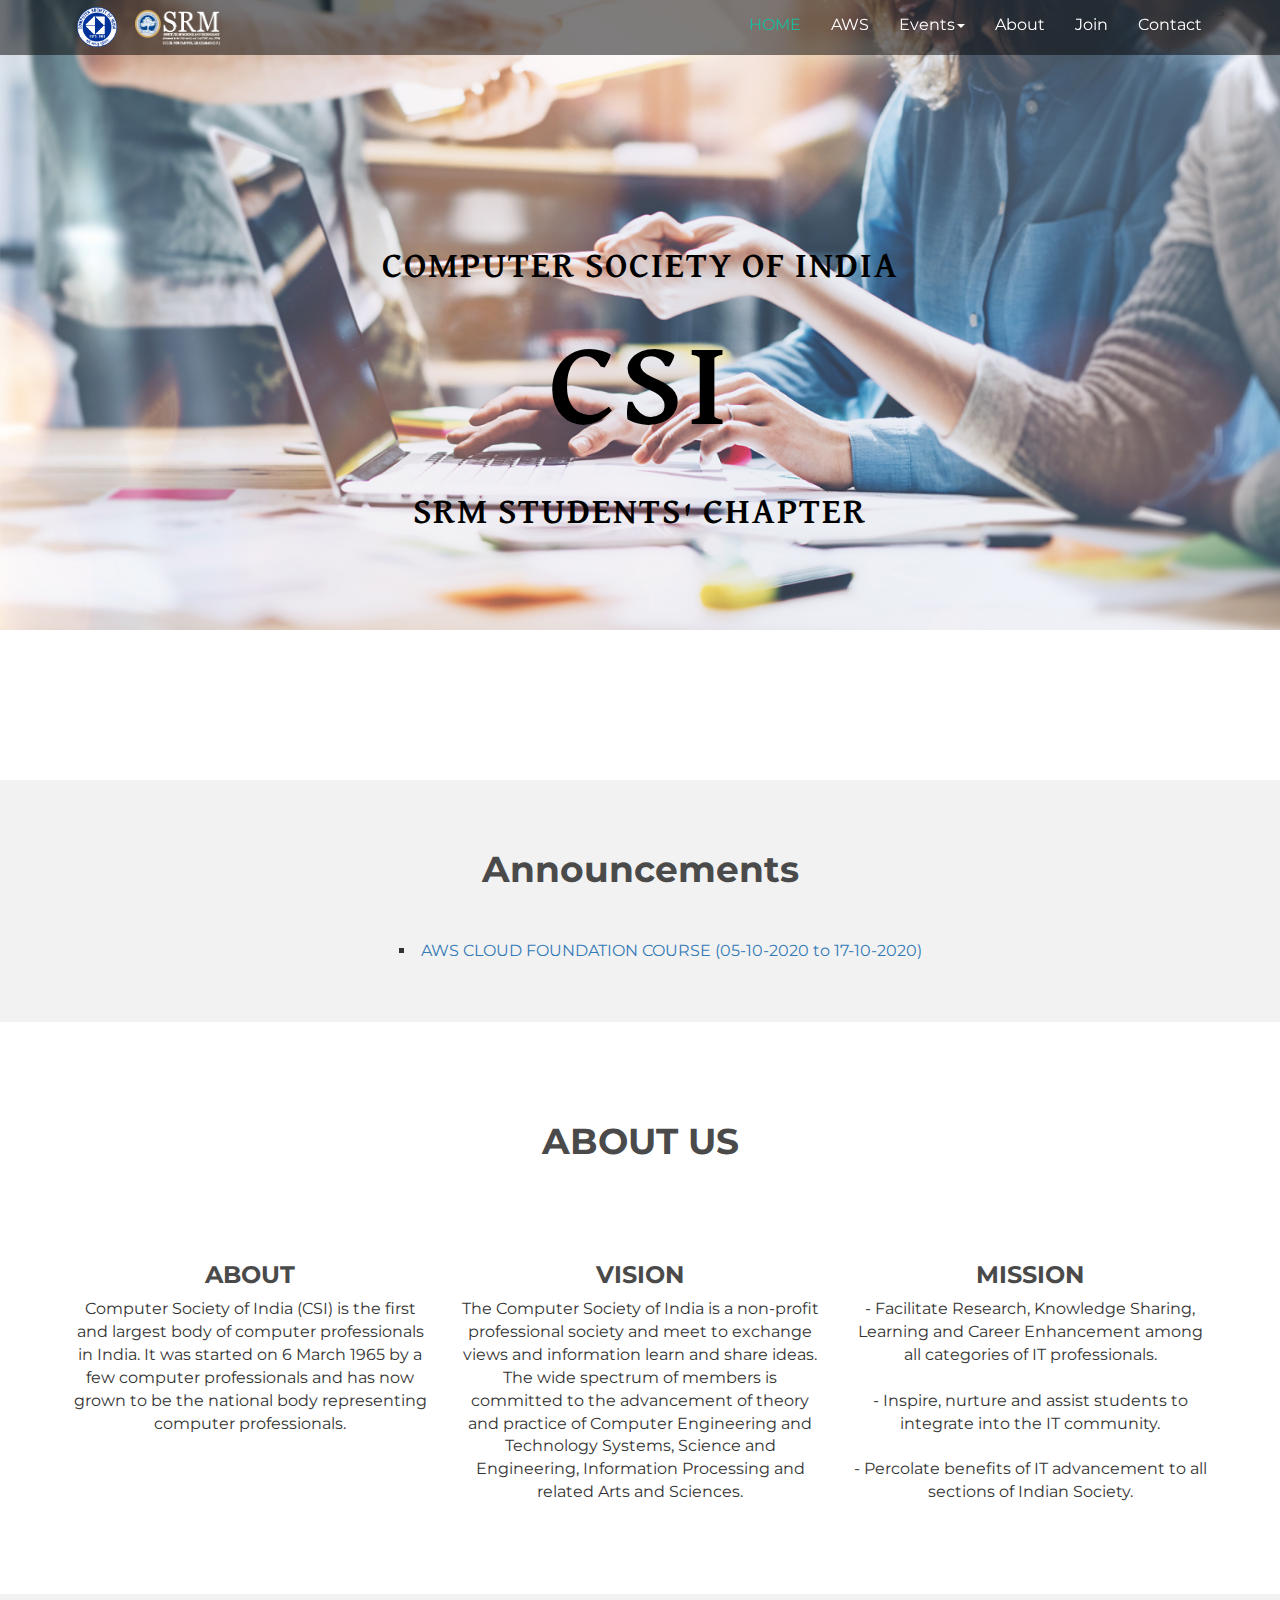
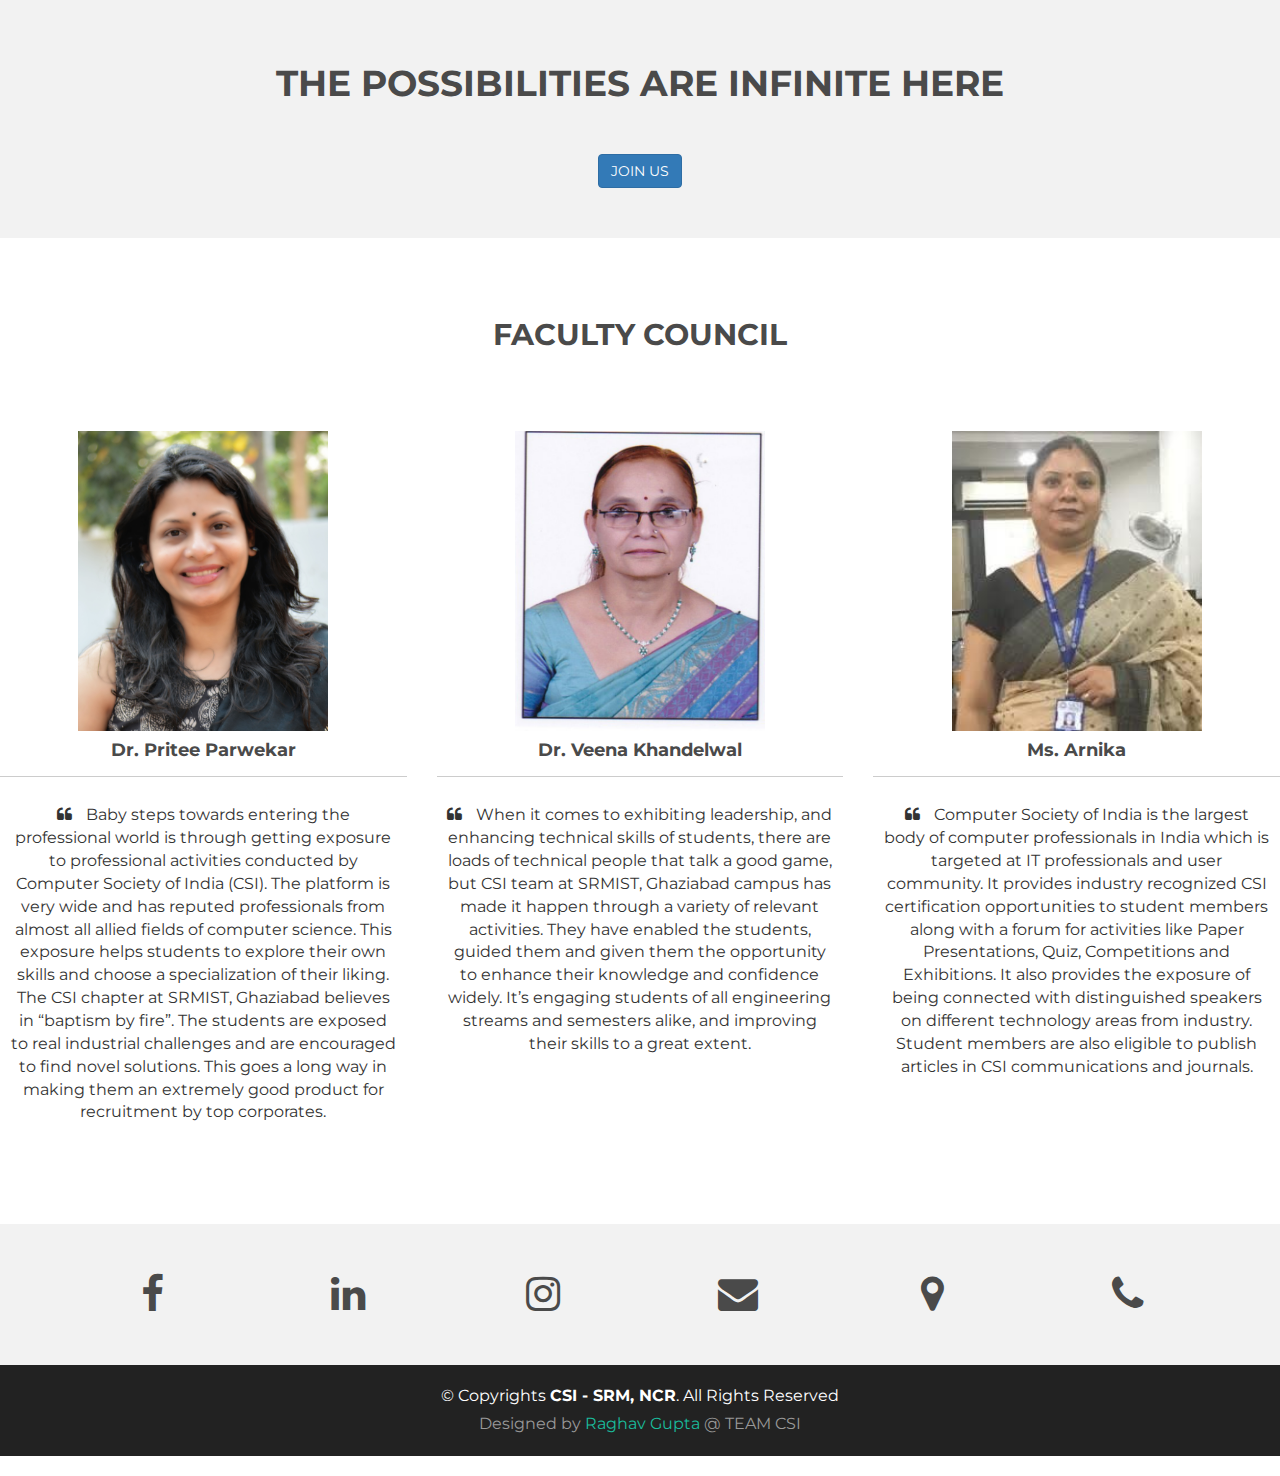
<file: index.html>
<!DOCTYPE html>
<html lang="en">
<head>
  <meta charset="utf-8">
  <title>CSI SRM-IST NCR</title>
  <meta content="width=device-width, initial-scale=1.0" name="viewport">
  <meta content="" name="keywords">
  <meta content="" name="description">

  <!-- Favicons -->
  <link href="img/favicon.png" rel="icon">
  <link href="img/apple-touch-icon.png" rel="apple-touch-icon">

  <!-- Google Fonts -->
  <link href="https://fonts.googleapis.com/css?family=Montserrat:300,400,500,700" rel="stylesheet">
  <link href="https://fonts.googleapis.com/css2?family=Montserrat:wght@900&family=Ubuntu&display=swap" rel="stylesheet">
  <link href="https://fonts.googleapis.com/css2?family=Sansita+Swashed&display=swap" rel="stylesheet">
  <link href="https://fonts.googleapis.com/css2?family=Poppins:wght@600&display=swap" rel="stylesheet">
  <link href="https://fonts.googleapis.com/css2?family=Secular+One&display=swap" rel="stylesheet">
  <link href="https://fonts.googleapis.com/css2?family=David+Libre:wght@700&display=swap" rel="stylesheet">

  <!-- Bootstrap CSS File -->
  <link href="lib/bootstrap/css/bootstrap.min.css" rel="stylesheet">

  <!-- Libraries CSS Files -->
  <link href="lib/font-awesome/css/font-awesome.min.css" rel="stylesheet">

  <!-- Main Stylesheet File -->
  <link href="css/style.css" rel="stylesheet">

  <!-- =======================================================
    Author: Raghav Gupta
  ======================================================= -->
</head>

<body>

  <!-- Static navbar -->
  <div class="navbar navbar-default navbar-fixed-top" role="navigation">
    <div class="container">
      <div class="navbar-header">
        <button type="button" class="navbar-toggle" data-toggle="collapse" data-target=".navbar-collapse">
            <span class="sr-only">Toggle navigation</span>
            <span class="icon-bar"></span>
            <span class="icon-bar"></span>
            <span class="icon-bar"></span>
          </button>
          <a href="index.html"><img class="navbar-icon" src="img/favicon.png" width="40px" height="40px"></a>
          <a href="index.html"><img class="navbar-icon" src="img/srm_logo_white.png" width="85px" height="35px"></a>
      </div>
      <div class="navbar-collapse collapse">
        <ul class="nav navbar-nav navbar-right">s
          <li class="active"><a href="index.html">HOME</a></li>
          <li><a href="aws.html">AWS</a></li>
          <li class="nav-item dropdown"><a class="dropdown-toggle" data-toggle="dropdown" href="#">Events<span class="caret"></span></a>
            <ul class="dropdown-menu">
              <li class="dropdown-item"><a href="#">Ongoing Events</a>
                <ul class="submenu dropdown-menu">
                  <li><a class="dropdown-item" href="">None</a></li>
                </ul>
              </li>
              <li class="dropdown-item"><a href="#">Upcoming Events</a>
                <ul class="submenu dropdown-menu">
                  <li><a class="dropdown-item" href="aws.html">AWS</a></li>
               </ul>
              </li>
            </ul>
          </li>
          <li><a href="about.html">About</a></li>
          <li><a href="join.html" class="smoothscroll">Join</a></li>
          <li><a href="contact.html" class="smoothscroll">Contact</a></li>
        </ul>
      </div>
      <!--/.nav-collapse -->
    </div>
  </div>


  <div id="headerwrap">
    <div class="container">
      <div class="row">
        <div class="col-lg-6 col-lg-offset-3">
          <h4>COMPUTER SOCIETY OF INDIA</h4>
          <h1>CSI</h1>
          <h4>SRM STUDENTS' CHAPTER</h4>
        </div>
      </div>
    </div>
    <!-- /container -->
  </div>
  <div style="margin-top: 150px;">
  </div>


    <!-- Announcements -->

  <div id="social">
    <div class="container">
      <div class="row centered">
        <div class="col-lg">
            <h1>Announcements</h1>
            <div style="margin-top: 50px;">
              <ul class="a">
                <li><a href="aws.html">AWS CLOUD FOUNDATION COURSE (05-10-2020 to 17-10-2020)</a></li>
                
                
                
                
              </ul>
            <!-- <div style="margin-top: 30px;"> -->

              <!-- <h5>More announcements coming soon...</h5> -->
             
            
            </div>
        </div>
      </div>
    </div>
    </div>

  <div class="container">
    <div class="row centered mt mb">
      <h1 style="margin-bottom: 80px;">ABOUT US</h1>

        <div class="col-md-4">
          <h3>ABOUT</h3>
            <p>Computer Society of India (CSI) is the first and largest body of computer professionals in India. It was started on 6 March 1965 by a few computer professionals and has now grown to be the national body representing computer professionals.</p>
        </div>
        <div class="col-md-4">
          <h3>VISION</h3>
            <p>The Computer Society of India is a non-profit professional society and meet to exchange views and information learn and share ideas. The wide spectrum of members is committed to the advancement of theory and practice of Computer Engineering and Technology Systems, Science and Engineering, Information Processing and related Arts and Sciences.</p>
        </div>
        <div class="col-md-4">
          <h3>MISSION</h3>
            <p>- Facilitate Research, Knowledge Sharing, Learning and Career Enhancement among all categories of IT professionals.<br><br>
- Inspire, nurture and assist students to integrate into the IT community.<br><br>
- Percolate benefits of IT advancement to all sections of Indian Society.</p>
        </div>
        </div>
      </div>

    <!-- JOIN US -->
    <div id="social">
    <div class="container">
      <div class="row centered">
        <div class="col-lg">
            <h1>THE POSSIBILITIES ARE INFINITE HERE</h1>
            <div style="margin-top: 50px;">
            <a href="join.html"><button type="button" class="btn btn-primary" >JOIN US</button></a>
            </div>
        </div>
      </div>
    </div>
    </div>

    <!-- Section: Testimonials v.1 -->
    <section class="text-center my-5 p-1 mt mb">

  <!-- Section heading -->
  <h2 class="h1-responsive font-weight-bold my-5">FACULTY COUNCIL</h2>
  <!-- Section description -->
  <p class="dark-grey-text w-responsive mx-auto mb-5 mt"></p>

  <!-- Grid row -->
  <div class="row">

    <!--Grid column-->
    <div class="col-lg-4 col-md-12 mb-lg-0 mb-4">
      <!--Card-->
      <div class="card testimonial-card">
        <!--Background color-->
        <div class="card-up info-color"></div>
        <!--Avatar-->
        <div class="avatar mx-auto white">
          <a href="https://www.linkedin.com/in/dr-pritee-parwekar-53841066"><img src="img/fc1.jpg" class="rounded-circle img-fluid" height="300px" width="250px"></a>
        </div>
        <div class="card-body">
          <!--Name-->
          <h4 class="font-weight-bold mb-4">Dr. Pritee Parwekar</h4>
          <hr>
          <!--Quotation-->
          <p class="dark-grey-text mt-4"  style="padding: 10px;"><i class="fa fa-quote-left pr-2" style="padding-right: 10px;"></i>  Baby steps towards entering the professional world is through getting exposure to professional activities conducted by Computer Society of India (CSI). The platform is very wide and has reputed professionals from almost all allied fields of computer science. This exposure helps students to explore their own skills and choose a specialization of their liking. The CSI chapter at SRMIST, Ghaziabad believes in “baptism by fire”. The students are exposed to real industrial challenges and are encouraged to find novel solutions. This goes a long way in making them an extremely good product for recruitment by top corporates.</p>
        </div>
      </div>
      <!--Card-->
    </div>
    <!--Grid column-->

    <!--Grid column-->
    <div class="col-lg-4 col-md-6 mb-md-0 mb-4">
      <!--Card-->
      <div class="card testimonial-card">
        <!--Background color-->
        <div class="card-up blue-gradient">
        </div>
        <!--Avatar-->
        <div class="avatar mx-auto white">
          <a href="https://www.linkedin.com/in/"><img src="img/fc3.jpg" class="rounded-circle img-fluid" height="300px" width="250px"></a>
        </div>
        <div class="card-body">
          <!--Name-->
          <h4 class="font-weight-bold mb-4">Dr. Veena Khandelwal</h4>
          <hr>
          <!--Quotation-->
          <p class="dark-grey-text mt-4" style="padding: 10px;"><i class="fa fa-quote-left pr-2" style="padding-right: 10px;"></i>  When it comes to exhibiting leadership, and enhancing technical skills of students,  there are loads of technical people that talk a good game, but CSI team at SRMIST, Ghaziabad campus has made it happen through a variety of relevant activities. They have enabled the students, guided them and given them the opportunity to enhance their knowledge and confidence widely. It’s engaging students of all engineering streams and  semesters alike, and improving their skills to a great extent.</p>
        </div>
      </div>
      <!--Card-->
    </div>
    <!--Grid column-->

    <!--Grid column-->
    <div class="col-lg-4 col-md-6 mb-md-0 mb-4">
      <!--Card-->
      <div class="card testimonial-card">
        <!--Background color-->
        <div class="card-up blue-gradient">
        </div>
        <!--Avatar-->
        <div class="avatar mx-auto white">
            <a href="https://www.linkedin.com/in/arnika-jain-439583128"><img src="img/fc2.jpeg" class="rounded-circle img-fluid" height="300px" width="250px"></a>
        </div>
        <div class="card-body">
          <!--Name-->
          <h4 class="font-weight-bold mb-4">Ms. Arnika</h4>
          <hr>
          <!--Quotation-->
          <p class="dark-grey-text mt-4" style="padding: 10px;"><i class="fa fa-quote-left pr-2" style="padding-right: 10px;"></i>  Computer Society of India is the largest body of computer professionals in India which is targeted at IT professionals and user community. It provides industry recognized CSI certification opportunities to student members along with a forum for activities like Paper Presentations, Quiz, Competitions and Exhibitions. It also provides the exposure of being connected with distinguished speakers on different technology areas from industry. Student members are also eligible to publish articles in CSI communications and journals.</p>
        </div>
      </div>
      <!--Card-->
    </div>
    <!--Grid column-->
  </div>
  <!-- Grid row -->

</section>
    <!-- Section: Testimonials v.1 -->


  <div id="social">
    <div class="container">
      <div class="row centered">
        <div class="col-lg-2">
          <a href="https://www.facebook.com/TeamCsiSrmNcr/"><i class="fa fa-facebook"></i></a>
        </div>
        <div class="col-lg-2">
          <a href="https://www.linkedin.com/company/csi-srmncr"><i class="fa fa-linkedin"></i></a>
        </div>
        <div class="col-lg-2">
          <a href="https://instagram.com/teamcsi_srm?igshid=nt1uftgl7uja"><i class="fa fa-instagram"></i></a>
        </div>
        <div class="col-lg-2">
          <a href="mailto:teamcsisrmncr@gmail.com"><i class="fa fa-envelope"></i></a>
        </div>
        <div class="col-lg-2">
          <a href="https://goo.gl/maps/Gy9sG7voDD1tuA626"><i class="fa fa-map-marker"></i></a>
        </div>
        <div class="col-lg-2">
          <a href="tel:+919354877129"><i class="fa fa-phone"></i></a>
        </div>

      </div>
    </div>
  </div>

  <div id="copyrights">
    <div class="container">
      <p>
        &copy; Copyrights <strong>CSI - SRM, NCR</strong>. All Rights Reserved
      </p>
      <div class="credits">
        Designed by <a href="https://github.com/raghavg27">Raghav Gupta</a> @ TEAM CSI
      </div>
    </div>
  </div>
  <!-- / copyrights -->

  <!-- JavaScript Libraries -->
  <script src="lib/jquery/jquery.min.js"></script>
  <script src="lib/bootstrap/js/bootstrap.min.js"></script>
  <script src="lib/php-mail-form/validate.js"></script>

  <!-- Template Main Javascript File -->
  <script src="js/main.js"></script>

</body>
</html>
</file>
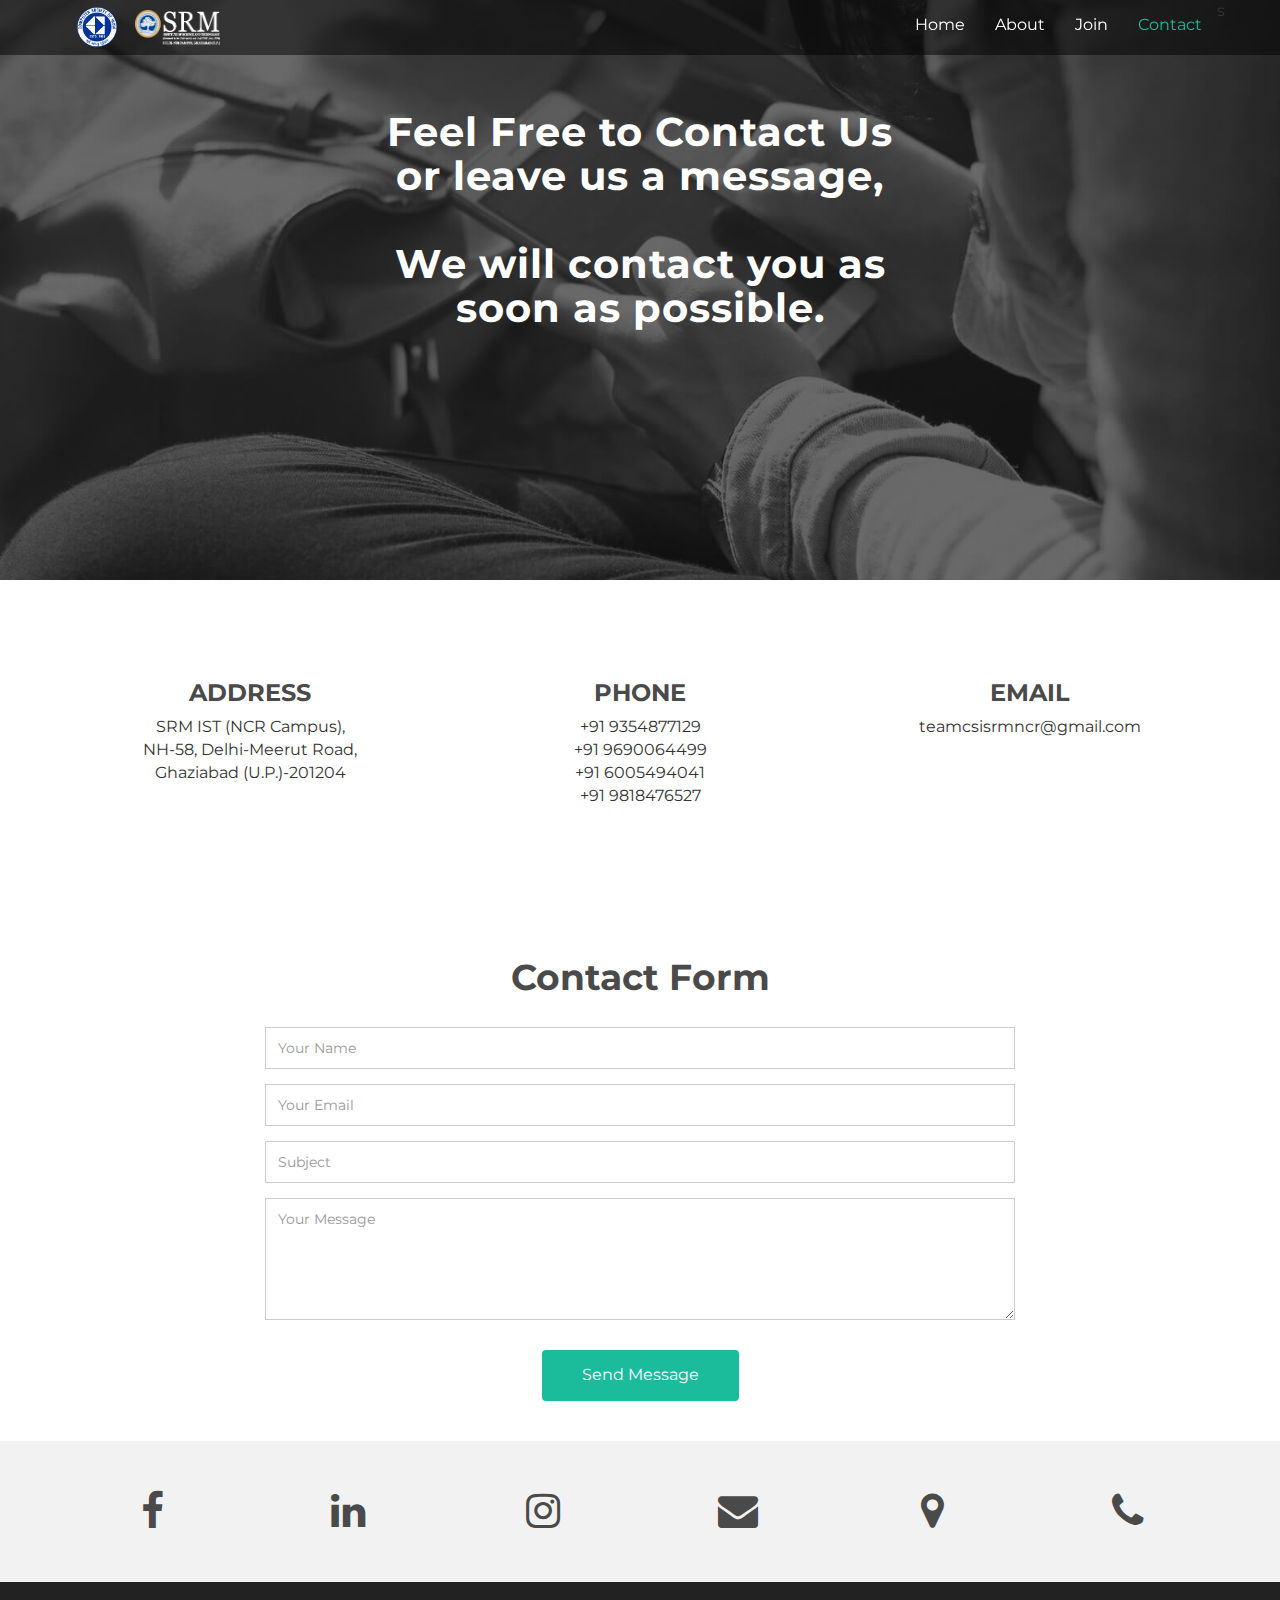
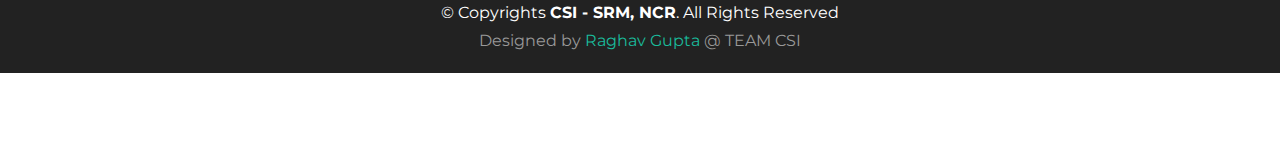
<file: contact.html>
<!DOCTYPE html>
<html lang="en">
<head>
  <meta charset="utf-8">
  <title>CSI - SRM NCR</title>
  <meta content="width=device-width, initial-scale=1.0" name="viewport">
  <meta content="" name="keywords">
  <meta content="" name="description">

  <!-- Favicons -->
  <link href="img/favicon.png" rel="icon">
  <link href="img/apple-touch-icon.png" rel="apple-touch-icon">

  <!-- Google Fonts -->
  <link href="https://fonts.googleapis.com/css?family=Montserrat:300,400,500,700" rel="stylesheet">

  <!-- Bootstrap CSS File -->
  <link href="lib/bootstrap/css/bootstrap.min.css" rel="stylesheet">

  <!-- Libraries CSS Files -->
  <link href="lib/font-awesome/css/font-awesome.min.css" rel="stylesheet">

  <!-- Main Stylesheet File -->
  <link href="css/style.css" rel="stylesheet">
</head>

<body>

 <!-- Static navbar -->
  <div class="navbar navbar-default navbar-fixed-top" role="navigation">
    <div class="container">
      <div class="navbar-header">
        <button type="button" class="navbar-toggle" data-toggle="collapse" data-target=".navbar-collapse">
            <span class="sr-only">Toggle navigation</span>
            <span class="icon-bar"></span>
            <span class="icon-bar"></span>
            <span class="icon-bar"></span>
          </button>
          <a href="index.html"><img class="navbar-icon" src="img/favicon.png" width="40px" height="40px"></a>
          <a href="index.html"><img class="navbar-icon" src="img/srm_logo_white.png" width="85px" height="35px"></a>
      </div>
      <div class="navbar-collapse collapse">
        <ul class="nav navbar-nav navbar-right">s
          <li><a href="index.html">Home</a></li>
          <li><a href="about.html">About</a></li>
          <li><a href="join.html" class="smoothscroll">Join</a></li>
          <li class="active"><a href="contact.html" class="smoothscroll">Contact</a></li>
        </ul>
      </div>
      <!--/.nav-collapse -->
    </div>
  </div>


  <div id="contactwrap">
    <div class="container">
      <div class="row">
        <div class="col-lg-6 col-lg-offset-3">
          <h1>Feel Free to Contact Us or leave us a message,<br><br> We will contact you as soon as possible.</h1>
        </div>
      </div>
    </div>
    <!-- /container -->
  </div>

    <div class="container">
    <div class="row centered mt mb">
        <div class="col-md-4">
          <h3>ADDRESS</h3>
            <p> SRM IST (NCR Campus),<br>NH-58, Delhi-Meerut Road,<br>Ghaziabad (U.P.)-201204 </p>
        </div>
        <div class="col-md-4">
          <h3>PHONE</h3>
            <p>+91 9354877129<br>+91 9690064499<br>+91 6005494041<br>+91 9818476527</p>
        </div>
        <div class="col-md-4">
          <h3>EMAIL</h3>
            <p>teamcsisrmncr@gmail.com</p>
        </div>
        </div>
      </div>


  <div id="contact">
    <div class="container">
      <div class="row">
        <div class="col-md-8 col-md-offset-2">
          <h2 class="centered">Contact Form</h2>

          <form class="contact-form php-mail-form" role="form" action="contactform/contactform.php" method="POST">

            <div class="form-group">
              <input type="name" name="name" class="form-control" id="contact-name" placeholder="Your Name" data-rule="minlen:4" data-msg="Please enter at least 4 chars" >
              <div class="validate"></div>
            </div>
            <div class="form-group">
              <input type="email" name="email" class="form-control" id="contact-email" placeholder="Your Email" data-rule="email" data-msg="Please enter a valid email">
              <div class="validate"></div>
            </div>
            <div class="form-group">
              <input type="text" name="subject" class="form-control" id="contact-subject" placeholder="Subject" data-rule="minlen:4" data-msg="Please enter at least 8 chars of subject">
              <div class="validate"></div>
            </div>

            <div class="form-group">
              <textarea class="form-control" name="message" id="contact-message" placeholder="Your Message" rows="5" data-rule="required" data-msg="Please write something for us"></textarea>
              <div class="validate"></div>
            </div>

            <div class="loading"></div>
            <div class="error-message"></div>
            <div class="sent-message">Your message has been sent. Thank you!</div>

            <div class="form-send">
              <button type="submit" class="btn btn-large">Send Message</button>
            </div>

          </form>

        </div>
      </div>
    </div>
  </div>

  <div id="social">
    <div class="container">
      <div class="row centered">
        <div class="col-lg-2">
          <a href="https://www.facebook.com/TeamCsiSrmNcr/"><i class="fa fa-facebook"></i></a>
        </div>
        <div class="col-lg-2">
          <a href="https://www.linkedin.com/company/csi-srmncr"><i class="fa fa-linkedin"></i></a>
        </div>
        <div class="col-lg-2">
          <a href="https://instagram.com/teamcsi_srm?igshid=nt1uftgl7uja"><i class="fa fa-instagram"></i></a>
        </div>
        <div class="col-lg-2">
          <a href="mailto:teamcsisrmncr@gmail.com"><i class="fa fa-envelope"></i></a>
        </div>
        <div class="col-lg-2">
          <a href="https://goo.gl/maps/Gy9sG7voDD1tuA626"><i class="fa fa-map-marker"></i></a>
        </div>
        <div class="col-lg-2">
          <a href="tel:+919354877129"><i class="fa fa-phone"></i></a>
        </div>

      </div>
    </div>
  </div>

  <div id="copyrights">
    <div class="container">
      <p>
        &copy; Copyrights <strong>CSI - SRM, NCR</strong>. All Rights Reserved
      </p>
      <div class="credits">
        Designed by <a href="https://github.com/raghavg27">Raghav Gupta</a> @ TEAM CSI
      </div>
    </div>
  </div>
  <!-- / copyrights -->

  <!-- JavaScript Libraries -->
  <script src="lib/jquery/jquery.min.js"></script>
  <script src="lib/bootstrap/js/bootstrap.min.js"></script>
  <script src="lib/php-mail-form/validate.js"></script>

  <!-- Template Main Javascript File -->
  <script src="js/main.js"></script>

</body>
</html>
</file>
<file: css/style.css>
/**
* Template Name: Instant
* Template URL: https://templatemag.com/instant-bootstrap-personal-template/
* Author: TemplateMag.com
* License: https://templatemag.com/license/
*/

/* ==========================================================================
   Base Styles, Bootstrap Modifications & Fonts Import
   ========================================================================== */


::-moz-selection {
    background: #f2c2c9;
    color: #a4003a;
    text-shadow: none;
}

::selection {
    background: #16a085;
    color: #a4003a;
    text-shadow: none;
}

/*
 * A better looking default horizontal rule
 */

 hr {
    display: block;
    height: 1px;
    border: 0;
    border-top: 1px solid #ccc;
    margin: 1em 0;
    padding: 0;
}

.centered {
	text-align: center
}

.mt {
	margin-top: 80px;
}

.mb {
	margin-bottom: 80px;
}

/* ==========================================================================
   General styles
   ========================================================================== */


body {
    font-family: 'Montserrat', sans-serif;
    font-weight: 400;
    font-size: 16px;

    -webkit-font-smoothing: antialiased;
    -webkit-overflow-scrolling: touch;
}

h1, h2, h3, h4, h5, h6 {
	font-weight: 700;
    color: #4a4a4a;
}


.navbar-brand {
	font-weight: 700;
}

.navbar-default .navbar-brand, .navbar-default .navbar-brand:hover {
	color: #1abc9c;
}

.navbar-default {
	border-color: transparent;
  background-color: rgba(0, 0, 0, 0.5);
}

.navbar-default .navbar-nav > .active > a, .navbar-default .navbar-nav > .active > a:hover, .navbar-default .navbar-nav > .active > a:focus {
	color: #1abc9c;
	background-color: transparent;
}

.navbar-default .navbar-nav > li > a {
	color: #fff;
}

.navbar-default .navbar-nav > li > a:hover, .navbar-default .navbar-nav > li > a:focus {
	color: #1abc9c;
}

.navbar-default .navbar-toggle {
  border: none;
  border-color: #fff;
}

.navbar-default .navbar-toggle:hover {
  background: #666;
}

.navbar-default .navbar-toggle .icon-bar {
  background-color: #fff;
}

.navbar-icon {
    margin: 7px;
}

.card {
        margin: 0 auto; /* Added */
        float: none; /* Added */
        margin-bottom: 10px; /* Added */
}

.cta {
    padding-top: 50px;
	padding-bottom: 50px;
	background-color: #f2f2f2;
}
/* ==========================================================================
   Wrap Sections
   ========================================================================== */

#headerwrap {

	background: url(../img/back.png) no-repeat center top;
	margin-top: -20px;
	padding-top: 250px;
	text-align:center;
	background-attachment: relative;
	background-position: center center;
	min-height: 650px;
	width: 100%;

    -webkit-background-size: 100%;
    -moz-background-size: 100%;
    -o-background-size: 100%;
    background-size: 100%;

    -webkit-background-size: cover;
    -moz-background-size: cover;
    -o-background-size: cover;
    background-size: cover;
}

#headerwrap h1 {
  /* font-family: "Montserrat-Black", sans-serif;
  font-size: 110px;
  line-height: 1.5;
  font-weight: 900;
  color:#000; */
  /* font-family: 'Montserrat', sans-serif; */
  /* font-family: 'Sansita Swashed', cursive; */
  /* font-family: 'Poppins', sans-serif; */
 
  /* font-family: 'Secular One', sans-serif; */
  font-family: 'David Libre', serif;
	color:#000;
	padding-top: 10px;
	padding-bottom: 20px;
	letter-spacing: 5px;
	font-size: 120px;
	font-weight: bold;
}

#headerwrap h4 {
  /* font-family: "Montserrat-Black", sans-serif;
  font-size: 30px;
  line-height: 1.5;
  font-weight: 900;
  color:#000; */
  /* font-family: 'Montserrat', sans-serif; */
  
   /* font-family: 'Sansita Swashed', cursive; */
   /* font-family: 'Poppins', sans-serif; */
   /* font-family: 'Secular One', sans-serif; */
   font-family: 'David Libre', serif;
  /* font-size: 4rem; */
  line-height: 1.5;
  /* font-weight: 900; */
	font-weight: bold;

	letter-spacing: 2px;
  
	color: #000;
    font-size:36px;
}

@media (max-width: 768px) {
  #headerwrap {
    padding-top: 180px;
  }
}

#social {
	padding-top: 50px;
	padding-bottom: 50px;
	background-color: #f2f2f2;
}

#social i {
	font-size: 40px;
	color: #4a4a4a
}

#social i:hover {
	color: #1abc9c
}

#footerwrap {
	padding-top: 70px;
	padding-bottom: 50px;
	background-color: #2f2f2f;
}

#footerwrap p {
	color: #f2f2f2;
	margin-left: 10px;
}

#workwrap {
	background: url(../img/work.png) no-repeat center top;
	margin-top: 10px;
	padding-top: 500px;
	text-align: center;
	background-attachment: relative;
	background-position: center center;

    -webkit-background-size: 100%;
    -moz-background-size: 100%;
    -o-background-size: 100%;
    background-size: 100%;

    -webkit-background-size: cover;
    -moz-background-size: cover;
    -o-background-size: cover;
    background-size: cover;
}

#workwrap h1 {
	color:#fff;
	padding-top: 10px;
	padding-bottom: 20px;
	letter-spacing: 4px;
	font-size: 80px;
	font-weight: bold;
}

#workwrap h4 {
	font-weight: 400;
	color: #ffffff
}

@media only screen and (max-width: 600px) {
  #workwrap{
      -webkit-background-size: 100%;
    -moz-background-size: 100%;
    -o-background-size: 100%;
    background-size: 100%;
  }
}

#aboutwrap {
	background: url(../img/test.png) no-repeat center top;
	margin-top: -20px;
	padding-top: 250px;
	text-align:center;
	background-attachment: relative;
	background-position: center center;
	min-height: 650px;
	width: 100%;

    -webkit-background-size: 100%;
    -moz-background-size: 100%;
    -o-background-size: 100%;
    background-size: 100%;

    -webkit-background-size: cover;
    -moz-background-size: cover;
    -o-background-size: cover;
    background-size: cover;
}

#aboutwrap h1 {
	color:#000;
	padding-top: 10px;
	padding-bottom: 20px;
	letter-spacing: 4px;
	font-size: 60px;
	font-weight: bold;
    text-shadow: 2px 2px #fff;
}

/* Gallery */
.gallery {
	margin-top: 30px;
}

.gallery img:hover {
	opacity: 0.4;
}


/* Contact Form */

#contactwrap {
	background: url(../img/contact.jpg) no-repeat center top;
	margin-top: -70px;
	padding-top: 150px;
	text-align:center;
	background-attachment: relative;
	background-position: center center;
	min-height: 650px;
	width: 100%;
  background-size: 100%;
  background-size: cover;
}

#contactwrap h1 {
	color:#ffffff;
	padding-top: 10px;
	padding-bottom: 20px;
	letter-spacing: 1px;
	font-size: 40px;
	font-weight: bold;
}

#contactwrap h4 {
	font-weight: 400;
	color: #ffffff
}

#contact {
  padding: 40px 0;
}

#contact h2 {
  font-size: 36px;
  margin-bottom: 30px;
}

.contact-form label {
   color: #999;
}

.contact-form input, .contact-form textarea {
  padding: 10px 12px;
  border-radius: 0;
  box-shadow: none;
  font-size: 14px;
  height: auto;
}

.contact-form .form-send {
  text-align: center;
}

.contact-form .form-send button  {
  background: #1abc9c;
  border: 0;
  padding: 14px 40px;
  color: #fff;
  transition: 0.4s;
  cursor: pointer;
  font-size: 16px;
  margin-top: 15px;
}

.contact-form .form-send button:hover {
  background: #2addb9;
}

.contact-form .validate {
  display: none;
  color: red;
  margin: 0 0 15px 0;
  font-weight: 400;
  font-size: 13px;
}

.contact-form .loading {
  display: none;
  color: #555;
  background: #fff;
  text-align: center;
  padding: 15px;
  margin: 15px 0;
}

.contact-form .loading:before {
  content: "";
  display: inline-block;
  border-radius: 50%;
  width: 24px;
  height: 24px;
  border: 3px solid #18d26e;
  border-top-color: #eee;
  -webkit-animation: animate-loading 1s linear infinite;
  animation: animate-loading 1s linear infinite;
}

@-webkit-keyframes animate-loading {
  0% {
    -webkit-transform: rotate(0deg);
    transform: rotate(0deg);
  }

  100% {
    -webkit-transform: rotate(360deg);
    transform: rotate(360deg);
  }
}

@keyframes animate-loading {
  0% {
    -webkit-transform: rotate(0deg);
    transform: rotate(0deg);
  }

  100% {
    -webkit-transform: rotate(360deg);
    transform: rotate(360deg);
  }
}

.contact-form .error-message {
  display: none;
  color: #fff;
  background: #ed3c0d;
  text-align: center;
  padding: 15px;
  font-weight: 600;
  margin: 15px 0;
}

.contact-form .sent-message {
  display: none;
  color: #fff;
  background: #18d26e;
  text-align: center;
  padding: 15px;
  font-weight: 600;
  margin: 15px 0;
}

/* Copyrights */

#copyrights {
  background: #222222;
  padding: 20px 0;
  text-align: center;
}

#copyrights p {
  margin-bottom: 5px;
  color: #fff;
}

#copyrights a {
  color: #1abc9c;
}

.credits {
  color: #999;
}

a {


}

.rounded-circle {
    image-he
}

  #AWSwrap {
	background: url(../img/aws.jpg) no-repeat center top;
	margin-top: -20px;
	padding-top: 250px;
	text-align:center;
	background-attachment: relative;
	background-position: center center;
	min-height: 650px;
	width: 100%;

    -webkit-background-size: 100%;
    -moz-background-size: 100%;
    -o-background-size: 100%;
    background-size: 100%;

    -webkit-background-size: cover;
    -moz-background-size: cover;
    -o-background-size: cover;
    background-size: cover;
}

#AWSwrap h1 {
	color:#000;
	padding-top: 10px;
	padding-bottom: 20px;
	letter-spacing: 4px;
	font-size: 60px;
	font-weight: bold;
    text-shadow: 2px 2px #fff;
}

.dropdown-menu .dropdown-toggle:after{
  border-top: .3em solid transparent;
    border-right: 0;
    border-bottom: .3em solid transparent;
    border-left: .3em solid;
}
.dropdown-menu .dropdown-menu{
  margin-left:0; margin-right: 0;
}
.dropdown-menu li{
  position: relative;
}
.nav-item .submenu{ 
  display: none;
  position: absolute;
  left:100%; top:-7px;
}
.nav-item .submenu-left{ 
  right:100%; left:auto;
}
.dropdown-menu > li:hover{ background-color: #f1f1f1 }
.dropdown-menu > li:hover > .submenu{
  display: block;
}


ul.a {
  list-style-type: square;
  text-align: center;
  list-style-position: inside;
}
</file>
